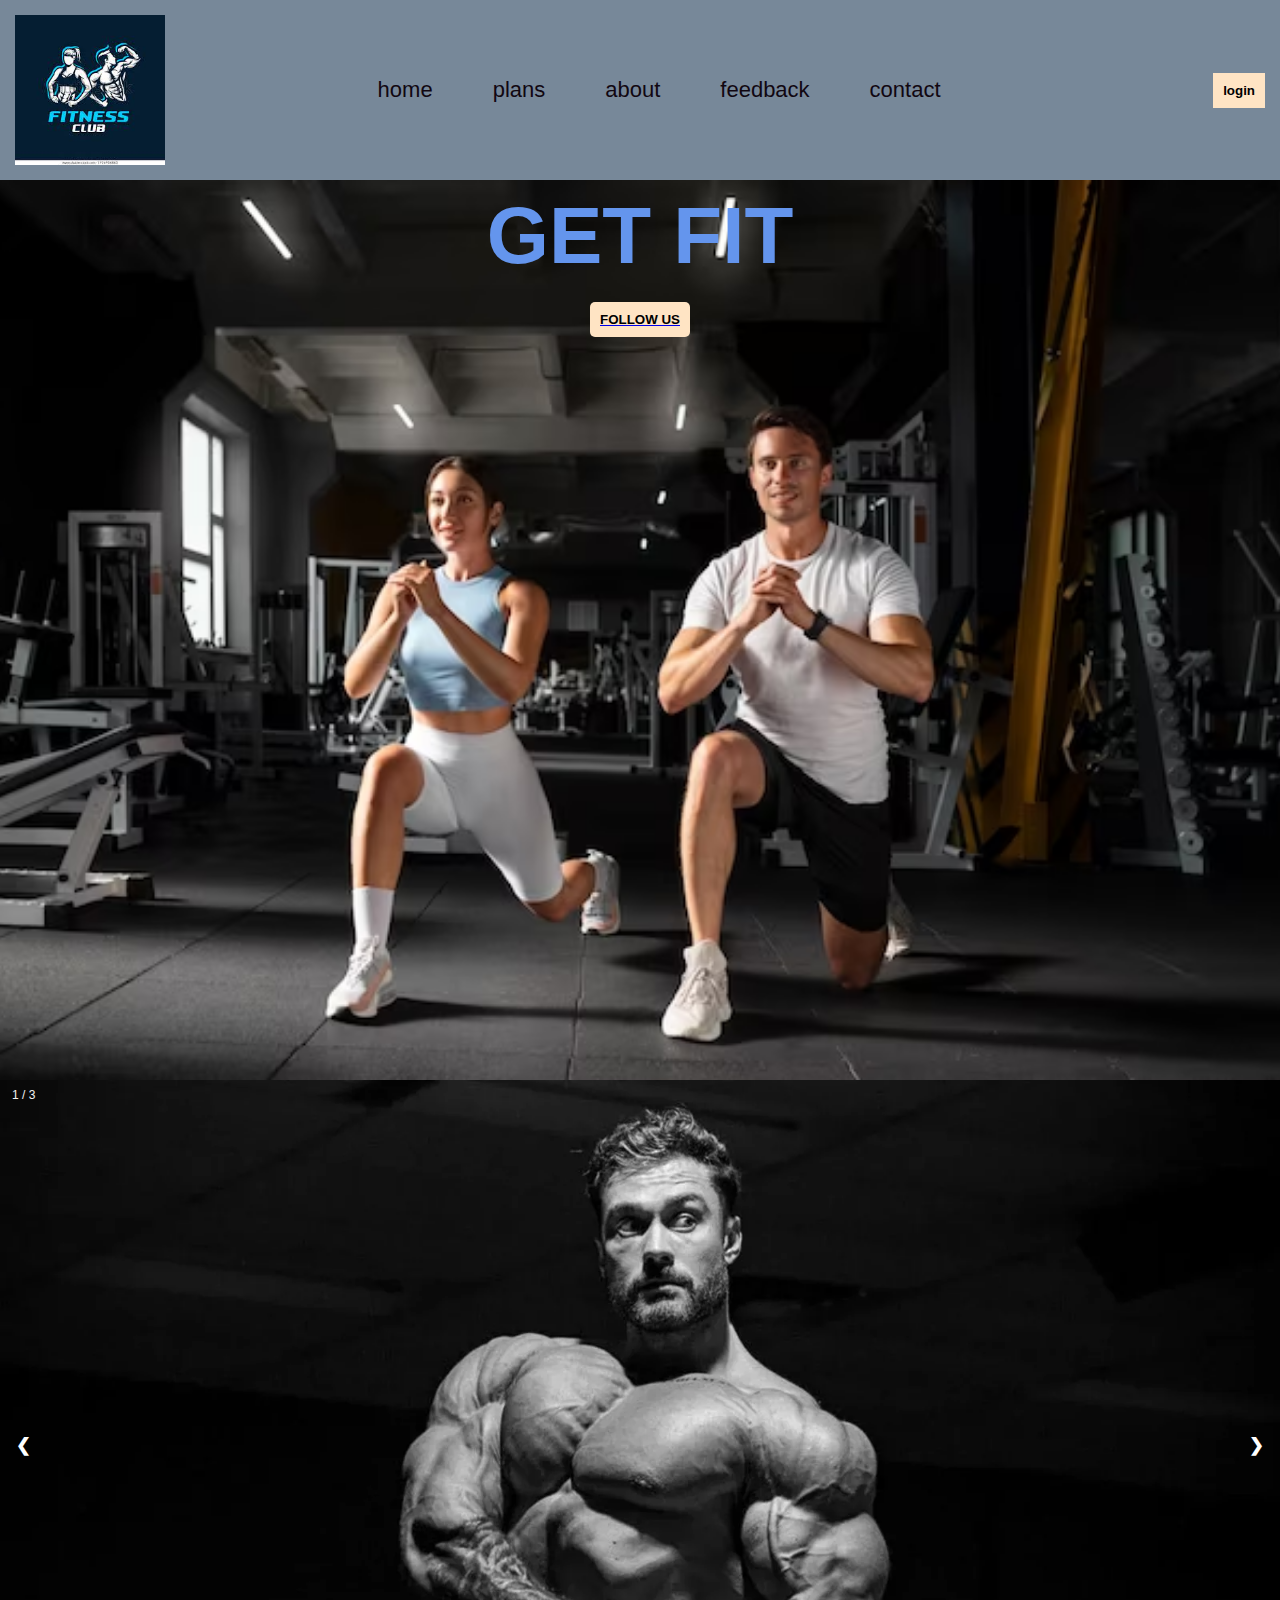
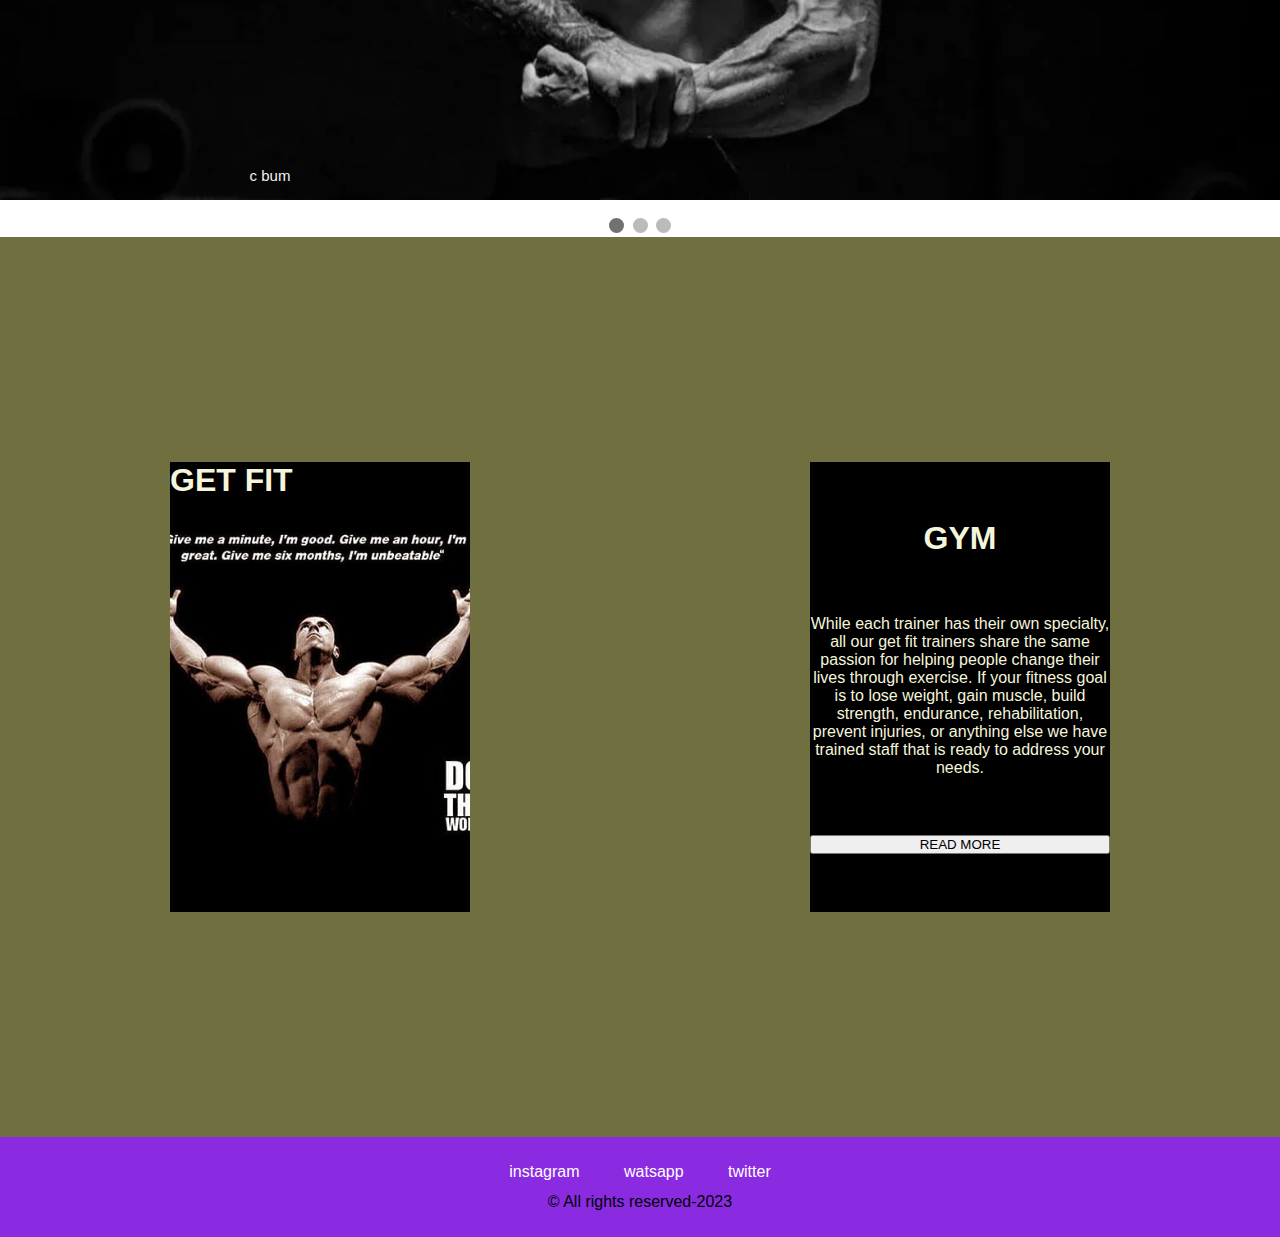
<file: index.html>
<DOCTYPE html>
<html lang="en">
<head>
    <meta charset="UTF-8">
    <meta name="viewport" content="width=device-width, initial-scale=1.0">
    <title>GET FIT</title>
    <link rel="icon" href="./logo.jpg">
    <link rel="stylesheet" href="style.css">
    
</head>
<body>
    <div class="navbar">
        <div class="logo">
            <img src="./logo.jpg" alt="">
        </div>
        <ul>
            <li><a href="./index.html">home</a></li>
            <li><a href="./plans.html">plans</a></li>
            <li><a href="./about.html">about</a></li>
            <li><a href="./feedback.html">feedback</a></li>
            <li><a href="./contact.html">contact</a></li>
        </ul>
        <a href=""><button>login</button></a>
    </div>
    
    <!-- HEADER CODE STARTS -->
    <div class="HEADER">
        <h1>GET FIT</h1>
        <a style="text-decoration: https://www.instagram.com/schwarzenegger/;" href=" https://www.instagram.com/schwarzenegger/ "><button>FOLLOW US</button></a>
    </div>

    <!-- image corousel code -->
    <!-- Slideshow container -->
<div class="slideshow-container">

    <!-- Full-width images with number and caption text -->
    <div class="mySlides fade">
      <div class="numbertext">1 / 3</div>
      <img src="./Wallpaper-Chris-Bumstead.webp" style="width:100%;height: 80vh;">
      <div class="text"> c bum</div>
    </div>
  
    <div class="mySlides fade">
      <div class="numbertext">2 / 3</div>
      <img src="./diet ra unga.jpeg" style="width:100%;height: 80vh;">
      <div class="text">DIET</div>
    </div>
  
    <div class="mySlides fade">
      <div class="numbertext">3 / 3</div>
      <img src="./training.webp" style="width:100%;height: 80vh;">
      <div class="text">TRAINING</div>
    </div>
  
    <!-- Next and previous buttons -->
    <a class="prev" onclick="plusSlides(-1)">&#10094;</a>
    <a class="next" onclick="plusSlides(1)">&#10095;</a>
  </div>
  <br>
  
  <!-- The dots/circles -->
  <div style="text-align:center">
    <span class="dot" onclick="currentSlide(1)"></span>
    <span class="dot" onclick="currentSlide(2)"></span>
    <span class="dot" onclick="currentSlide(3)"></span>
  </div>

  <!-- image corousel (sliding effect) ended -->
  <!-- section GYM starts -->
  <div class="sectionGYM">
    <div class="left">
        <h1>GET FIT</h1>
    </div>
    <div class="right">
        <h1>GYM</h1>
        <P>While each trainer has their own specialty, all our get fit trainers share the same passion for helping people change their lives through exercise. If your fitness goal is to lose weight, gain muscle, build strength, endurance, rehabilitation, prevent injuries, or anything else we have trained staff that is ready to address your needs. </P>
        
        <BUtton>READ MORE</BUtton>
    </div>

  </div>
<!-- section GYM ends -->
  <div class="footer">
    <a href="https://www.instagram.com">instagram</a>
    <a href="https://www.watsapp.com">watsapp</a>
    <a href="https://www.twitter.com">twitter</a>
    <p> &copy; All rights reserved-2023</p>

  </div>


  <script src="./slider.js"></script>
</body>
</html>
</file>
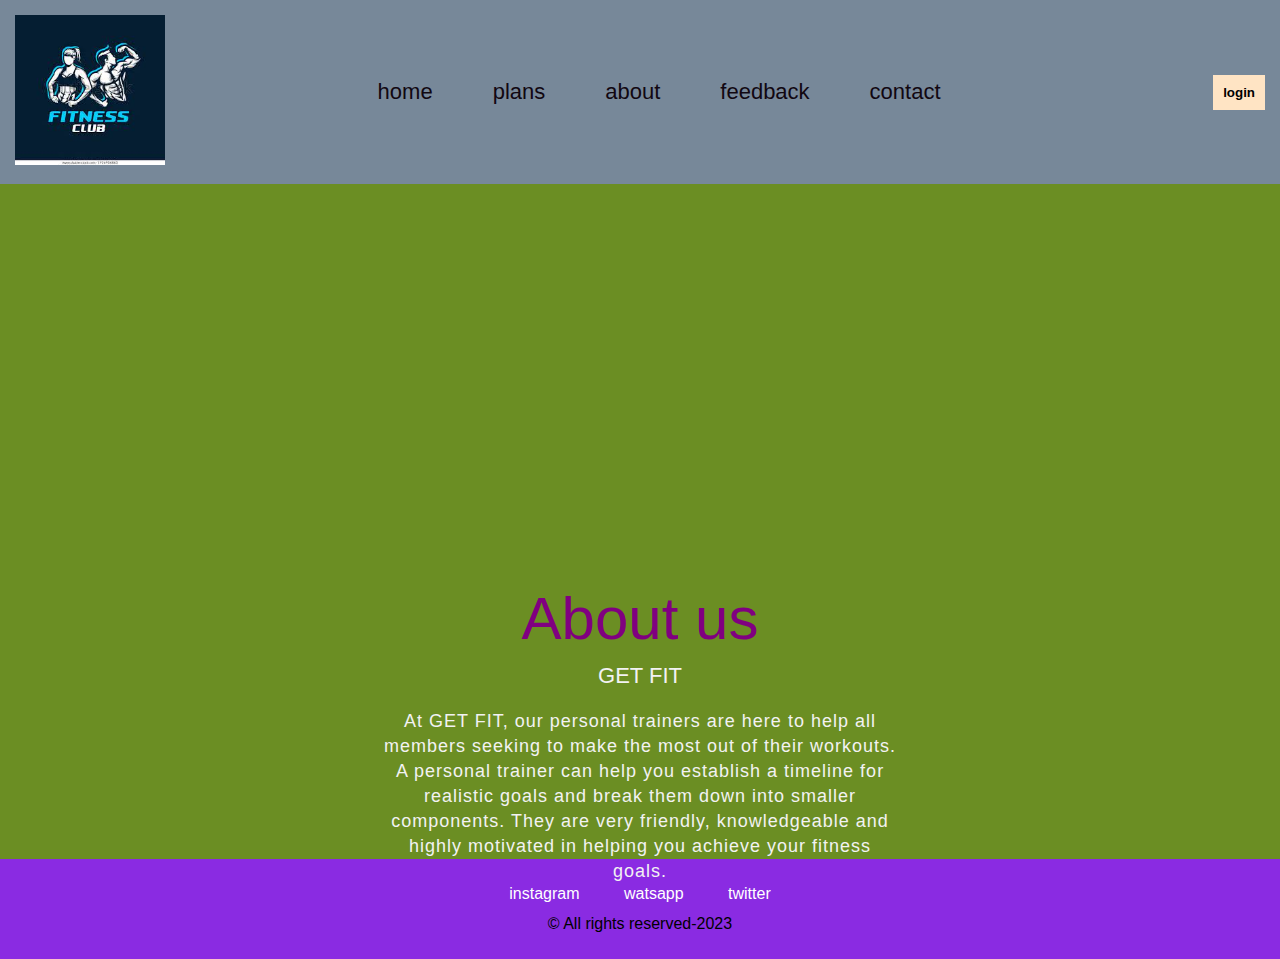
<file: about.html>
<!DOCTYPE html>
<html lang="en">
<head>
    <meta charset="UTF-8">
    <meta name="viewport" content="width=device-width, initial-scale=1.0">
    <title>GET FIT</title>
    <link rel="stylesheet" href="./style.css">
</head>
<body>
    <div class="navbar">
        <div class="logo">
            <img src="./logo.jpg" alt="">
        </div>
        <ul>
            <li><a href="./index.html">home</a></li>
            <li><a href="./plans.html">plans</a></li>
            <li><a href="./about.html">about</a></li>
            <li><a href="./feedback.html">feedback</a></li>
            <li><a href="./contact.html">contact</a></li>
        </ul>
        <a href=""><button>login</button></a>
    </div>
    <!-- main code starts -->

    <section class="about-us">
        <div class="about">
          <!--<img src="girl.png" class="pic">-->
          <div class="text">
            <h2>About us</h2>
            <h5>GET FIT</h5>
              <p>At GET FIT, our personal trainers are here to help all members seeking to make the most out of their workouts. A personal trainer can help you establish a timeline for realistic goals and break them down into smaller components. They are very friendly, knowledgeable and highly motivated in helping you achieve your fitness goals.
              </p>
          </div>
        </div>
      </section>
       <div class="footer">
        <a href="https://www.instagram.com">instagram</a>
        <a href="https://www.watsapp.com">watsapp</a>
        <a href="https://www.twitter.com">twitter</a>
        <p> &copy; All rights reserved-2023</p>
    
      </div>

    



      
</body>
</html>
</file>
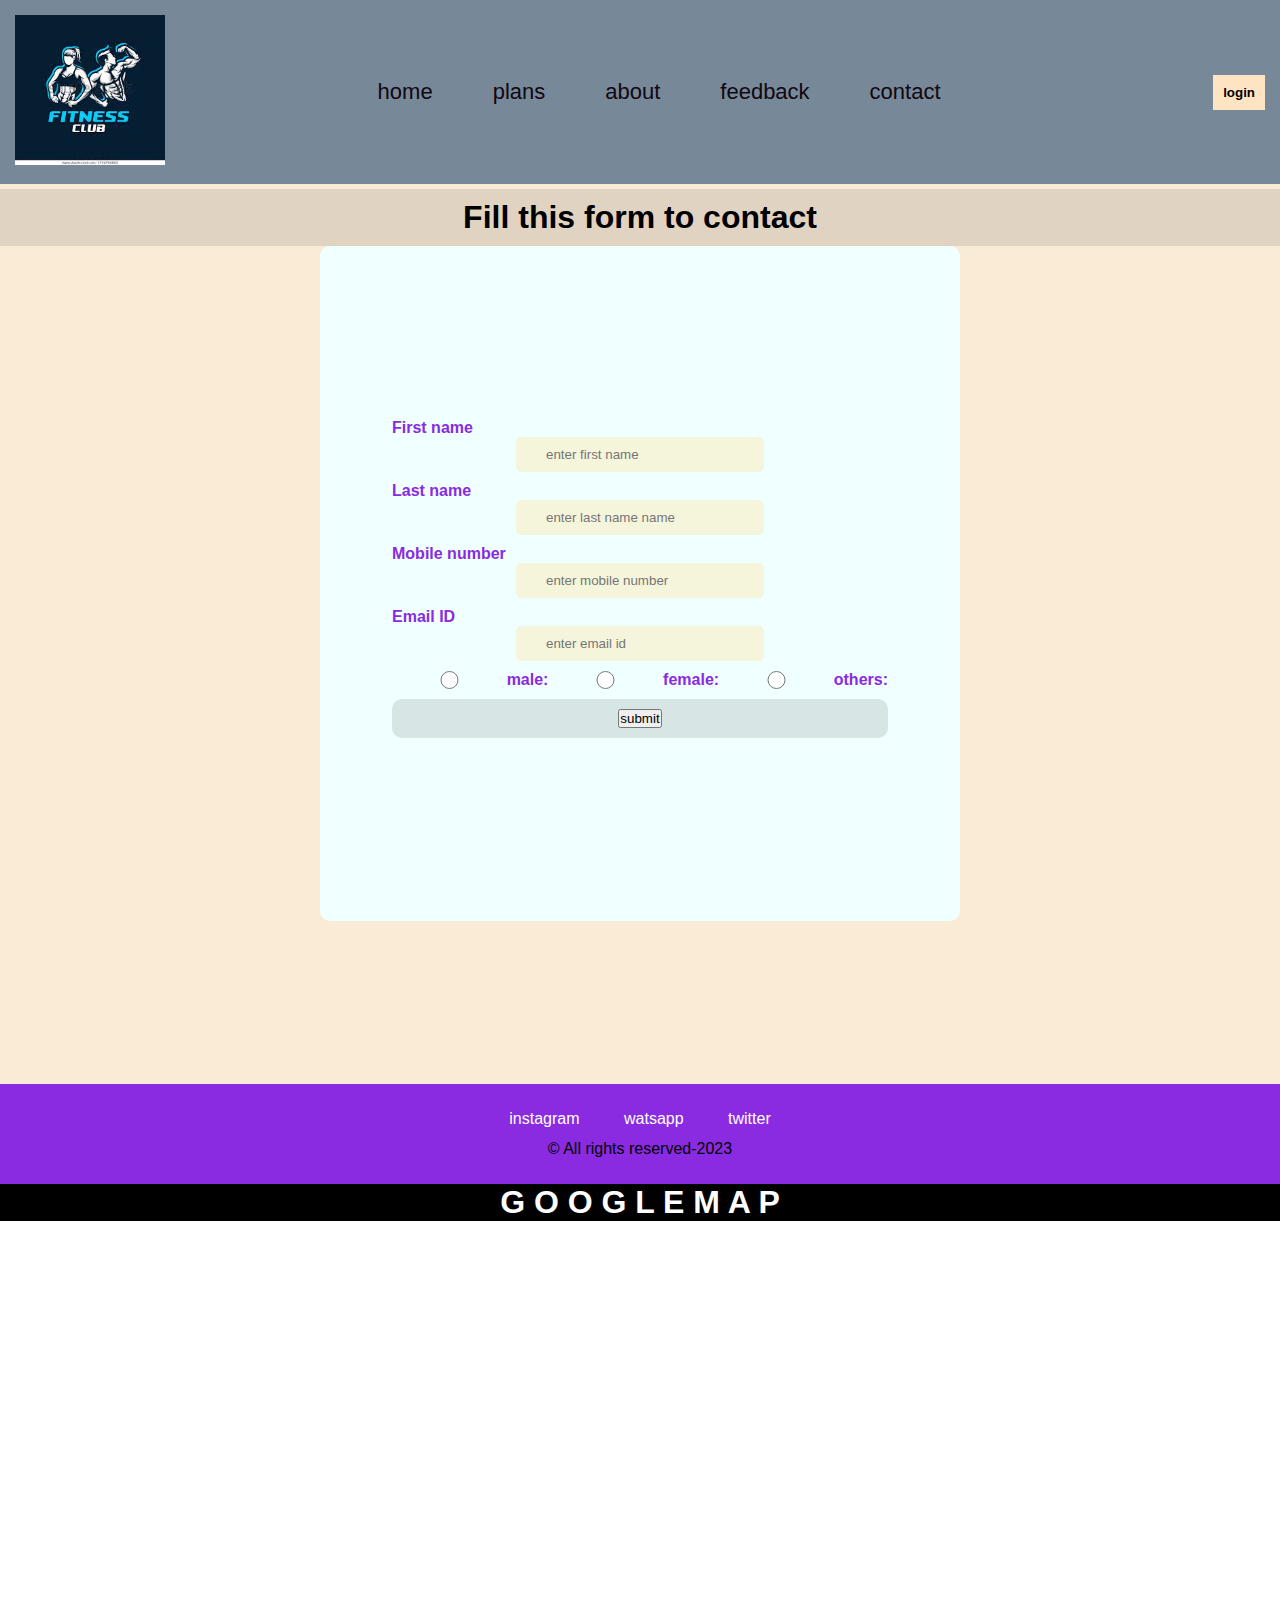
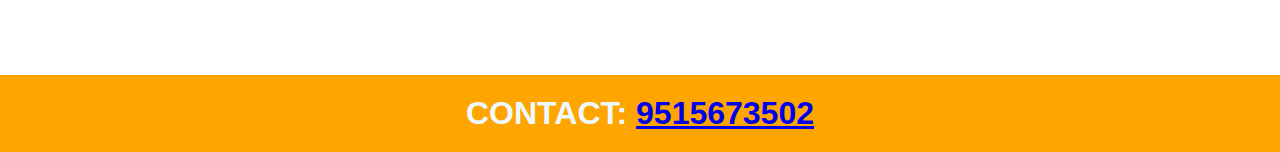
<file: contact.html>
<!DOCTYPE html>
<html lang="en">

<head>
    <meta charset="UTF-8">
    <meta name="viewport" content="width=device-width, initial-scale=1.0">
    <title>GET FIT</title>
    <link rel="stylesheet" href="./style.css">
</head>

<body>
    <div class="navbar">
        <div class="logo">
            <img src="./logo.jpg" alt="">
        </div>
        <ul>
            <li><a href="./index.html">home</a></li>
            <li><a href="./plans.html">plans</a></li>
            <li><a href="./about.html">about</a></li>
            <li><a href="./feedback.html">feedback</a></li>
            <li><a href="./contact.html">contact</a></li>
        </ul>
        <a href=""><button>login</button></a>
    </div>
    <!-- main code starts -->

    <div class="contact">
        <h1>Fill this form to contact</h1>
        <form class="con-form">
            <div>
                <label for="">First name</label>
                <input type="text" placeholder="enter first name">
            </div>
            <div>
                <label for="">Last name</label>
                <input type="text" placeholder="enter last name name">
            </div>
            <div>
                <label for="">Mobile number</label>
                <input type="text" placeholder="enter mobile number">
            </div>
            <div>
                <label for="">Email ID</label>
                <input type="email" placeholder="enter email id">
            </div>
            <div class="gender-btns">

                <input name="gender-btns" type="radio">
                <label>male:</label>
                <input name="gender-btns" type="radio">
                <label>female:</label>
                <input name="gender-btns" type="radio">
                <label>others:</label>
            </div>
            <div class="submit-btn">
                <button>submit</button>
            </div>
        </form>
    </div>

    <div class="footer">
        <a href="https://www.instagram.com">instagram</a>
        <a href="https://www.watsapp.com">watsapp</a>
        <a href="https://www.twitter.com">twitter</a>
        <p> &copy; All rights reserved-2023</p>

    </div>
    <!-- contact form ends -->
    <div class="google-map">
        <h1>G O O G L E M A P</h1>
        <iframe src="https://www.google.com/maps/embed?pb=!1m18!1m12!1m3!1d4833.254172580073!2d77.62677949184716!3d13.03616284081065!2m3!1f0!2f0!3f0!3m2!1i1024!2i768!4f13.1!3m3!1m2!1s0x3bae10d44b95e597%3A0x4991aa1f4c90c4d1!2sJSpiders%20Hebbal!5e0!3m2!1sen!2sin!4v1686894736026!5m2!1sen!2sin" width="600" height="450" style="border:0;" allowfullscreen="" loading="lazy" referrerpolicy="no-referrer-when-downgrade"></iframe>
    </div>
    <!-- google map section ends -->
    <div class="mobile">
        <h1>CONTACT: <a href="tel:9515673502">9515673502</a></h1>

    </div>

</body>

</html>
</file>
<file: style.css>
*{
    margin: 0px;
    padding: 0px;
}
.navbar{
    background-color: lightslategrey;
    display: flex;
    justify-content: space-between;
    align-items: center;
    padding: 15px;
}
.logo img{
    height: 150px;
    width: 150px;   
}
.navbar a{
    text-decoration: none;
    color: rgb(17, 7, 17);
    font-size: 22px;
    font-family: sans-serif;
}

.navbar ul{
    display: flex;
    list-style: none;
}

.navbar li{
    margin-right: 60px;   
}

.navbar button{
    background-color: bisque;
    border: none;
    padding: 10px;
    font-weight: bold;
}
.navbar button:hover{
    background-color: burlywood;
    color: black;
}

/* HEADER CSS CODE STARTS */
.HEADER{
    background-image: url(./woman-helping-man-gym_23-2149627073.avif);
    color: whitesmoke;
    background-repeat: no-repeat;
    background-size: cover;
    height: 100vh;
    background-position: center;
}

.HEADER h1{
    color: cornflowerblue;
    font-size: 80px;
    text-align: center;
    padding: 10px;

}
.HEADER button{
    background-color: bisque;
    border: none;
    padding: 10px;
    font-weight: bold;
    border-radius: 5px;
    margin: 10px auto;
    display: block;
}
.HEADER button:hover{
    background-color: blueviolet;
    color: cornsilk;
}
/* slider code starts */
/* Slideshow container */
.slideshow-container {
    max-width: 100vw;
    position: relative;
    margin: auto;
  }
  
  /* Hide the images by default */
  .mySlides {
    display: none;
  }
  
  /* Next & previous buttons */
  .prev, .next {
    cursor: pointer;
    position: absolute;
    top: 50%;
    width: auto;
    margin-top: -22px;
    padding: 16px;
    color: white;
    font-weight: bold;
    font-size: 18px;
    transition: 0.6s ease;
    border-radius: 0 3px 3px 0;
    user-select: none;
  }
  
  /* Position the "next button" to the right */
  .next {
    right: 0;
    border-radius: 3px 0 0 3px;
  }
  
  /* On hover, add a black background color with a little bit see-through */
  .prev:hover, .next:hover {
    background-color: rgba(0,0,0,0.8);
  }
  
  /* Caption text */
  .text {
    color: #f2f2f2;
    font-size: 15px;
    padding: 8px 12px;
    position: absolute;
    bottom: 8px;
    width: 100%;
    text-align: center;
  }
  
  /* Number text (1/3 etc) */
  .numbertext {
    color: #f2f2f2;
    font-size: 12px;
    padding: 8px 12px;
    position: absolute;
    top: 0;
  }
  
  /* The dots/bullets/indicators */
  .dot {
    cursor: pointer;
    height: 15px;
    width: 15px;
    margin: 0 2px;
    background-color: #bbb;
    border-radius: 50%;
    display: inline-block;
    transition: background-color 0.6s ease;
  }
  
  .active, .dot:hover {
    background-color: #717171;
  }
  
  /* Fading animation */
  .fade {
    animation-name: fade;
    animation-duration: 1.5s;
  }
  
  @keyframes fade {
    from {opacity: .4}
    to {opacity: 1}
  }

  /* section gym starts */
  .sectionGYM{
    background-color: rgb(111, 111, 64);
    color: beige;
    height: 100vh;
    display: flex;
    justify-content: space-around;
    align-items: center;
  }
  .sectionGYM .left{
    background-image: url(./quote.jpg);
    height: 50vh;
    background-repeat: no-repeat;
    background-size: cover;
    width: 300px;
    background-position: center;
  }
  .sectionGYM .right{
    height: 50vh;
    width: 300px;
    background-color: black;
    color: beige;
    text-align: center;
    display: flex;
    flex-direction: column;
    justify-content: space-evenly;
  }

  /* footer code starts */
  .footer{
    background-color:blueviolet ;
    text-align: center;
    padding: 20px;
    line-height: 30px;
  }

  .footer a{
    text-decoration: none;
    color: white;
    margin: 0px 20px;
    
  }
  /* contact page css code starts */
  .contact{
    background-color:antiquewhite;
    height: 100vh;
    text-align: center;
    padding-top: 5px;
  }
  .contact h1{
    text-align: center;
    background-color: rgb(0, 0, 0,0.1);
    padding: 10px;
    

  }
  .con-form{
    background-color: azure ;
    width: 50%;
    height: 75vh;
    margin: auto;
    border-radius: 10px;
    padding: 10px;
    display: flex;
    flex-direction: column;
    justify-content: center;
    align-items: center;
  }
  .contact label{
    font-weight: bold;
    color: blueviolet;
    font-family: sans-serif;
    display: flex;
  }
  .contact input{
    padding: 10px 30px;
    width: 50%;
    outline: none;
    background-color: beige;
    border: none;
    border-radius: 5px;
    
  }
  .con-form div{
    margin-bottom: 10px;
    width: 80%;
  }
  .gender-btns{
    display: flex;
  }
  .submit-btn{
    background-color: rgb(0, 0, 0,0.1);
    padding: 10px 30px;
    border: none;
    border-radius: 10px;
    display: block;
  }

/* google maps section css */
.google-map h1{
  text-align: center;
  color: white;
  background-color: black;
  margin: 0px;
}
.google-map iframe{
  width: 100%;
}

.mobile {
  background-color: orange;
  color: aliceblue;
  padding: 20px 0px;
  text-align: center;
}


@import url('https://fonts.googleapis.com/css2?family=Poppins:wght@200;300;400;500&display=swap');
*{
  margin: 0;
  padding: 0;
  box-sizing: border-box;
  font-family: 'Poppins', sans-serif;
}
.about-us{
  height: 75vh;
  width: 100%;
  padding: 90px 0;
  background:olivedrab;
}
.pic{
  height: auto;
  width:  302px;
}
.about{
  width: 1130px;
  max-width: 100%;
  margin: 0 auto;
  display: flex;
  align-items: center;
  justify-content: space-around;
}
.text{
  width: 540px;
}
.text h2{
  font-size: 60px;
  font-weight: 200;
  margin-bottom: 10px;
  color: purple;

}
.text h5{
  font-size: 22px;
  font-weight: 500;
  margin-bottom: 20px;
}
span{
  color: #4070f4;
}
.text p{
  font-size: 18px;
  line-height: 25px;
  letter-spacing: 1px;
}
.data{
  margin-top: 30px;
}
.service-grid {
  background:olivedrab;
}
 .service-title h4 {
  position: relative;
  display: inline-block;
  color: purple;
  font-size: 60px;
  font-weight: 200;
}
.service-icon {
  position: relative;
}
.service-title p {
  padding: 0 190px;
  margin-bottom: 10px;
  color: purple;
}
.about-info-text h2 {
  margin-bottom: 23px;
  text-transform: capitalize;
  font-weight: 700;
  line-height: .9;
}
.about-info-text p {
  padding: 0 100px;
  font-size: 18px;
  margin-bottom: 26px;
    position: relative;
}
.about-content p {
  margin-bottom: 0;
}
.about-info-text a {
  margin-bottom: 20px;
    position: relative;
}
.service-icon i {
  font-size: 40px;
  color: #e8bc00;
  margin-bottom: 20px;
  display: inline-block;
}
.service-wrap {
  border: 1px solid purple;
  padding: 50px 30px;
  position: relative;  

}

.service-wrap p{
    position: relative;

}

.service-wrap:hover {
  background-image: url(./servicw\ gym.jpeg);
  background-size: cover;
  background-position: center center;
  background-attachment: local;
  transition: all .5s;
}

.service-wrap:hover:before {
  background: rgba(0, 0, 0, 0.2901960784313726);
  position: absolute;
  height: 100%;
  width: 100%;
  left: 0px;
  content: "";
  top: 0;
  opacity: 1;
}

.service-wrap:hover h4,.service-wrap:hover p{
  color:black;
}
.service-wrap h4 {
  font-weight: 600;
  color: #1e2331;
  margin-bottom: 17px;
  font-size: 18px;
  text-transform: capitalize;
    position: relative;
}
.service-wrap a {
  font-size: 14px;
  font-weight: 600;
    position: relative;
}
</file>
